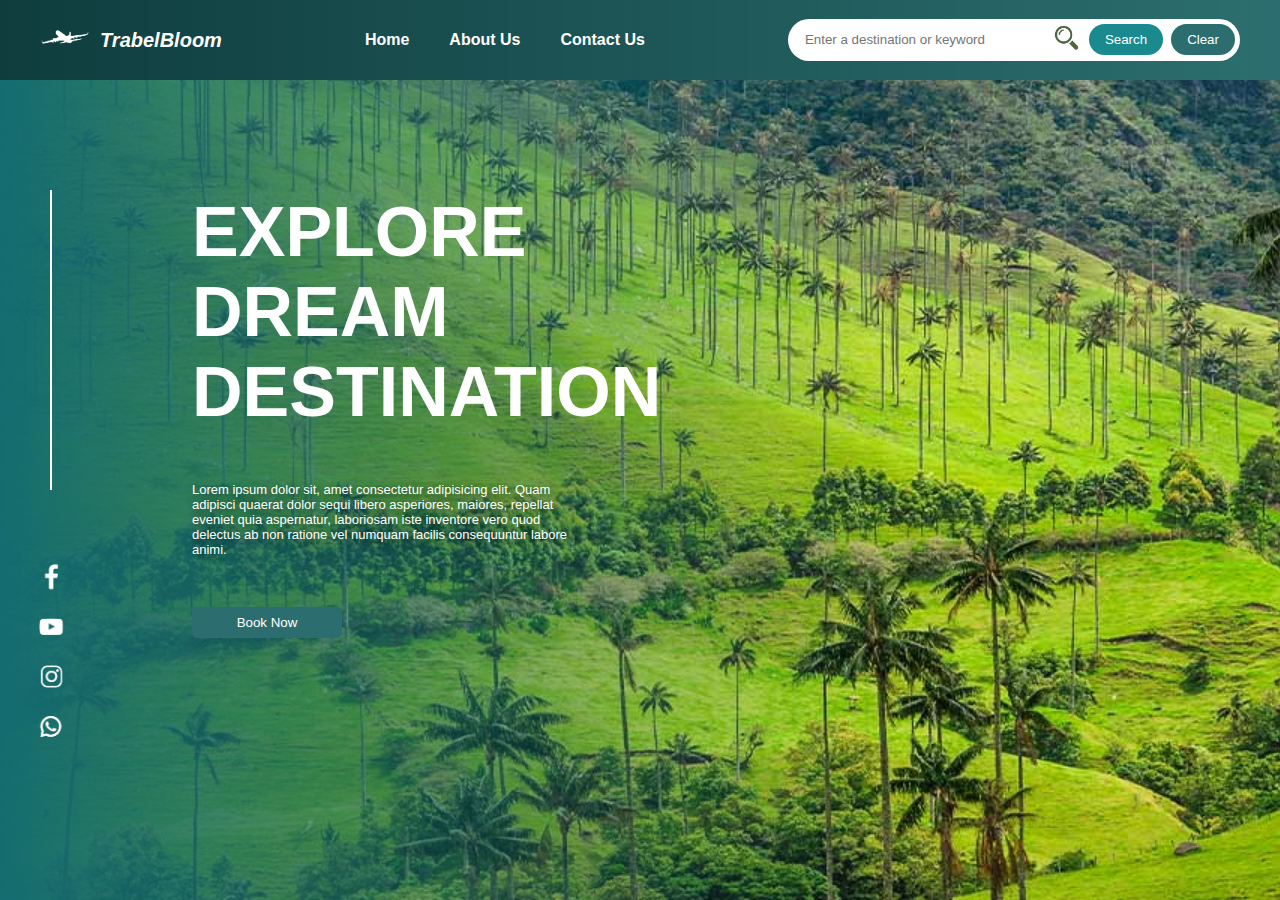
<file: index.html>
<!DOCTYPE html>
<html lang="en">
<head>
    <meta charset="UTF-8">
    <meta name="viewport" content="width=device-width, initial-scale=1.0">
    <link rel="stylesheet" href="styles.css">
    <title>Travel Recommendations</title>
</head>
<body>
    <nav>
        <div class="nav-left">
            <div class="logo-icon"><img src="./icons/airplane.png" alt="MyLogo"></div>
            <span class="logo-text">TrabelBloom</span>
        </div>
        <div class="nav-center">
            <ul>
                <li><a href="./index.html">Home</a></li>
                <li><a href="./about_us.html">About Us</a></li>
                <li><a href="./contact_us.html">Contact Us</a></li>
            </ul>
        </div>
        <div class="nav-right">
            <div class="search-box">
                <input type="text" class="search-input" id="destination-input" placeholder="Enter a destination or keyword">
                <div class="search-icon"><img src="./icons/loupe2.png" class="search-icon" width="10px" alt="Glass-logo"></div>
                <!-- <div class="search-icon"></div> -->
                <!-- <div class="search-icon"><a href="#"><img src="./loupe2.png" class="search-icon" width="10px" alt="Glass-logo"></a></div> -->
                <!-- <img src="./loupe.png" class="search-icon" width="10px" alt="Glass-logo"></a> -->
                <button id="search-btn" class="search-btn">Search</button>
                <button id="clear-btn" class="clear-btn">Clear</button>
            </div>
            <!-- <ul>
                <li><input type="text" name="" id="" placeholder="Enter a destination or keyword"></li>
                <li><a href="#"><img src="logo.png" alt="Logo de la empresa"></a></li>
                <li><button>Search</button></li>
                <li><button>Clear</button></li>
            </ul> -->
        </div>
    </nav>
    <main>
        <div class="intro">
            <h1 class="title">Explore Dream Destination</h1>
            <p class="subtitle">Lorem ipsum dolor sit, amet consectetur adipisicing elit. Quam adipisci quaerat dolor sequi libero asperiores, maiores, repellat eveniet quia aspernatur, laboriosam iste inventore vero quod delectus ab non ratione vel numquam facilis consequuntur labore animi.</p>
            <button class="book-btn">Book Now</button>
        </div>
        
        <div class="post-results" id="post-results">
            <!-- <div class="post-separator"></div> -->
            <!-- Esta abajo es una versión estática ************** -->
            <!-- <div class="post transition-post">
                <figure class="post-figure"><img class="post-img" src="./images/sydney_pic.jpeg" alt="post"></figure>
                <figcaption class="post-text">
                    <h6 class="post-title">Sydney, Australia</h6>
                    <p class="post-description">
                        Lorem ipsum dolor sit amet consectetur adipisicing elit. Aperiam, at quam eius fuga consectetur nesciunt perferendis neque dignissimos maiores fugiat?
                    </p>
                    <button class="search-btn">Visit</button>
                </figcaption>
            </div> -->
        </div>

    </main>
    <!-- Social Networks -->
    <div class="social-media">
        <div class="line"></div>
        <a href="https://www.facebook.com" target="_blank" rel="noopener noreferrer"><div class="icon facebook"></div></a>
        <a href="https://www.youtube.com" target="_blank" rel="noopener noreferrer"><div class="icon youtube"></div></a>
        <a href="https://www.instagram.com" target="_blank" rel="noopener noreferrer"><div class="icon instagram"></div></a>
        <a href="https://www.whatsapp.com" target="_blank" rel="noopener noreferrer"><div class="icon whatsapp"></div></a>
    </div>
    <!---->
    <!-- <div style="width:600px; height: 350px; border: 1px white solid;">dfdf</div> -->
    <!-- <div class="main"></div> -->
     <script src="./business_logic.js"></script>
</body>
</html>
</file>
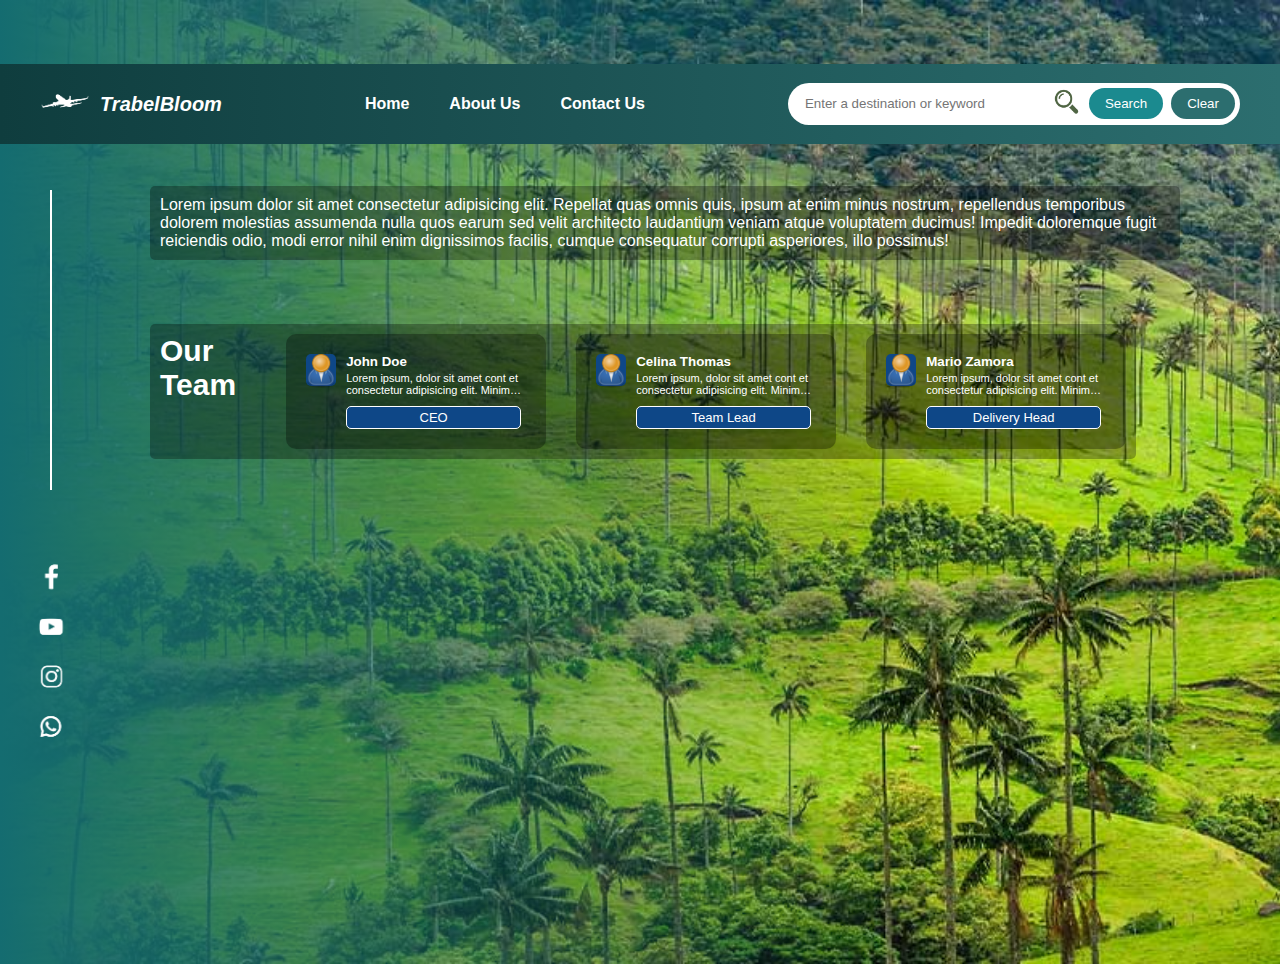
<file: about_us.html>
<!DOCTYPE html>
<html lang="en">
<head>
    <meta charset="UTF-8">
    <meta name="viewport" content="width=device-width, initial-scale=1.0">
    <link rel="stylesheet" href="styles.css">
    <title>Travel Recommendations</title>
</head>
<body>
    <nav>
        <div class="nav-left">
            <div class="logo-icon"><img src="./icons/airplane.png" alt="MyLogo"></div>
            <span class="logo-text">TrabelBloom</span>
        </div>
        <div class="nav-center">
            <ul>
                <li><a href="./index.html">Home</a></li>
                <li><a href="./about_us.html">About Us</a></li>
                <li><a href="./contact_us.html">Contact Us</a></li>
            </ul>
        </div>
        <div class="nav-right">
            <div class="search-box">
                <input type="text" class="search-input" id="destination-input" placeholder="Enter a destination or keyword">
                <div class="search-icon"><img src="./icons/loupe2.png" class="search-icon" width="10px" alt="Glass-logo"></div>
                <!-- <div class="search-icon"></div> -->
                <!-- <div class="search-icon"><a href="#"><img src="./loupe2.png" class="search-icon" width="10px" alt="Glass-logo"></a></div> -->
                <!-- <img src="./loupe.png" class="search-icon" width="10px" alt="Glass-logo"></a> -->
                <button id="search-btn" class="search-btn">Search</button>
                <button id="clear-btn" class="clear-btn">Clear</button>
            </div>
            <!-- <ul>
                <li><input type="text" name="" id="" placeholder="Enter a destination or keyword"></li>
                <li><a href="#"><img src="logo.png" alt="Logo de la empresa"></a></li>
                <li><button>Search</button></li>
                <li><button>Clear</button></li>
            </ul> -->
        </div>
    </nav>
    <main>
        <h1 class="about-us">About Us</h1>
        <section class="text-box text-section">
            <p>Lorem ipsum dolor sit amet consectetur adipisicing elit. Repellat quas omnis quis, ipsum at enim minus nostrum, repellendus temporibus dolorem molestias assumenda nulla quos earum sed velit architecto laudantium veniam atque voluptatem ducimus! Impedit doloremque fugit reiciendis odio, modi error nihil enim dignissimos facilis, cumque consequatur corrupti asperiores, illo possimus!</p>
        </section>
        <section class="text-box text-section">
            <div class="our-team">
                <h2>Our<br>Team</h2>
                <div class="row-cards">
                    <!-- Card -->
                    <div class="card">
                        <figure class="figure-card"><img src="./icons/profile.png" width="30px"></figure>
                        <div class="card-text">
                            <h6 class="name-card">John Doe</h6>
                            <p class="description-card">Lorem ipsum, dolor sit amet cont et consectetur adipisicing elit. Minima, adipisci. Lorem ipsum dolor sit, amet consectetur adipisicing elit!</p>
                            <div class="card-position">CEO</div>
                            <!-- <button class="card-btn"></button> -->
                        </div>
                    </div>
                    <!---->
                    <div class="card">
                        <figure class="figure-card"><img src="./icons/profile.png" width="30px"></figure>
                        <div class="card-text">
                            <h6 class="name-card">Celina Thomas</h6>
                            <p class="description-card">Lorem ipsum, dolor sit amet cont et consectetur adipisicing elit. Minima, adipisci. Lorem ipsum dolor sit, amet consectetur adipisicing elit!</p>
                            <div class="card-position">Team Lead</div>
                            <!-- <button class="card-btn"></button> -->
                        </div>
                    </div>
                    <div class="card">
                        <figure class="figure-card"><img src="./icons/profile.png" width="30px"></figure>
                        <div class="card-text">
                            <h6 class="name-card">Mario Zamora</h6>
                            <p class="description-card">Lorem ipsum, dolor sit amet cont et consectetur adipisicing elit. Minima, adipisci. Lorem ipsum dolor sit, amet consectetur adipisicing elit!</p>
                            <div class="card-position">Delivery Head</div>
                            <!-- <button class="card-btn"></button> -->
                        </div>
                    </div>
                </div>
            </div>
        </section>
        <!-- <div class="test">
            <div class="test2">Box 1</div>
            <div class="test2">Box 2</div>
            <div class="test2">Box 3</div>
            <div class="test2">Box 4</div>
            <div class="test2">Box 5</div>
        </div> -->
        <!-- <div class="subsection">
            <div class="cards"></div>
            <div class="cards"></div>
            <div class="cards"></div>
        </div> -->
    </main>
    <!-- Social Networks -->
    <div class="social-media">
        <div class="line"></div>
        <a href="https://www.facebook.com" target="_blank" rel="noopener noreferrer"><div class="icon facebook"></div></a>
        <a href="https://www.youtube.com" target="_blank" rel="noopener noreferrer"><div class="icon youtube"></div></a>
        <a href="https://www.instagram.com" target="_blank" rel="noopener noreferrer"><div class="icon instagram"></div></a>
        <a href="https://www.whatsapp.com" target="_blank" rel="noopener noreferrer"><div class="icon whatsapp"></div></a>
    </div>
    <!---->
    <!-- <div style="width:600px; height: 350px; border: 1px white solid;">dfdf</div> -->
    <!-- <div class="main"></div> -->
    <script src="./business_logic.js"></script>
</body>
</html>

<!-- Planear primero el layout basado en los diseños -->
<!-- Crear componentes/modulos uno a uno no dentro del código del sitio -->
</file>
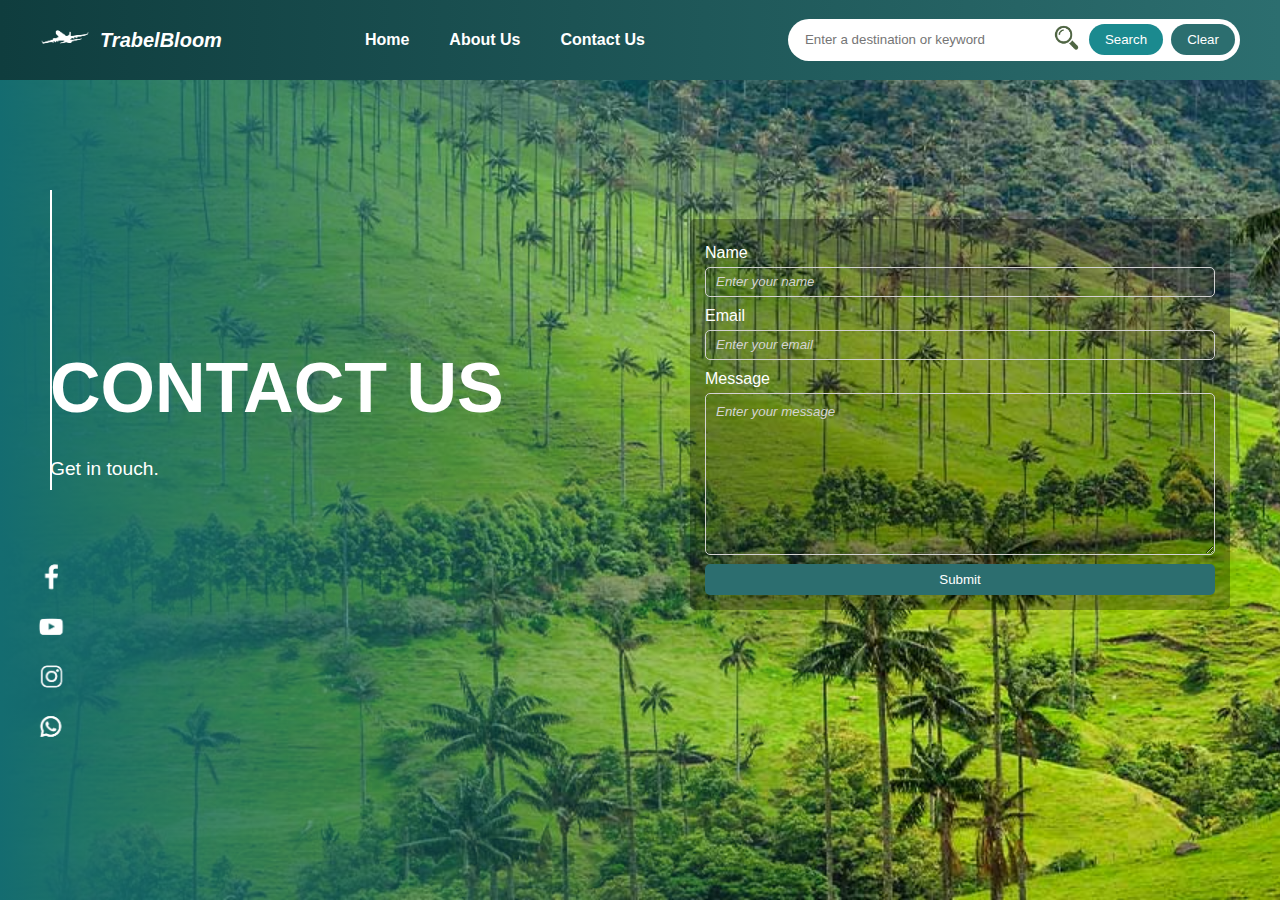
<file: contact_us.html>
<!DOCTYPE html>
<html lang="en">
<head>
    <meta charset="UTF-8">
    <meta name="viewport" content="width=device-width, initial-scale=1.0">
    <link rel="stylesheet" href="styles.css">
    <title>Travel Recommendations</title>
</head>
<body>
    <nav>
        <div class="nav-left">
            <div class="logo-icon"><img src="./icons/airplane.png" alt="MyLogo"></div>
            <span class="logo-text">TrabelBloom</span>
        </div>
        <div class="nav-center">
            <ul>
                <li><a href="./index.html">Home</a></li>
                <li><a href="./about_us.html">About Us</a></li>
                <li><a href="./contact_us.html">Contact Us</a></li>
            </ul>
        </div>
        <div class="nav-right">
            <div class="search-box">
                <input type="text" class="search-input" id="destination-input" placeholder="Enter a destination or keyword">
                <div class="search-icon"><img src="./icons/loupe2.png" class="search-icon" width="10px" alt="Glass-logo"></div>
                <!-- <div class="search-icon"></div> -->
                <!-- <div class="search-icon"><a href="#"><img src="./loupe2.png" class="search-icon" width="10px" alt="Glass-logo"></a></div> -->
                <!-- <img src="./loupe.png" class="search-icon" width="10px" alt="Glass-logo"></a> -->
                <button id="search-btn" class="search-btn">Search</button>
                <button id="clear-btn" class="clear-btn">Clear</button>
            </div>
            <!-- <ul>
                <li><input type="text" name="" id="" placeholder="Enter a destination or keyword"></li>
                <li><a href="#"><img src="logo.png" alt="Logo de la empresa"></a></li>
                <li><button>Search</button></li>
                <li><button>Clear</button></li>
            </ul> -->
        </div>
    </nav>
    <main>
        <div class="contact-section">
            <h1 class="contact-title">Contact Us</h1>
            <div class="contact-subtitle">Get in touch.</div>
        </div>
        <div class="contact-section">
            <form class="contact-form" action="" method="post">
                <label for="name" class="content-label">Name</label>
                <input type="text" class="content-input" id="name" placeholder="Enter your name"><br>
                <label for="email" class="content-label">Email</label>
                <input type="text" class="content-input" id="email" placeholder="Enter your email"><br>
                <label for="message" class="content-label">Message</label>
                <textarea id="message" class="content-input" rows="10" placeholder="Enter your message"></textarea>
                <!-- <input type="text" class="content-input" id="message" placeholder="Enter your message"><br> -->
                <button type="submit" class="submit-btn">Submit</button>
            </form>
        </div>
    </main>
     <!-- Social Networks -->
    <div class="social-media">
        <div class="line"></div>
        <a href="https://www.facebook.com" target="_blank" rel="noopener noreferrer"><div class="icon facebook"></div></a>
        <a href="https://www.youtube.com" target="_blank" rel="noopener noreferrer"><div class="icon youtube"></div></a>
        <a href="https://www.instagram.com" target="_blank" rel="noopener noreferrer"><div class="icon instagram"></div></a>
        <a href="https://www.whatsapp.com" target="_blank" rel="noopener noreferrer"><div class="icon whatsapp"></div></a>
    </div>
    <!---->
    <!-- <div style="width:600px; height: 350px; border: 1px white solid;">dfdf</div> -->
    <!-- <div class="main"></div> -->
    <script src="./business_logic.js"></script>
</body>
</html>
</file>
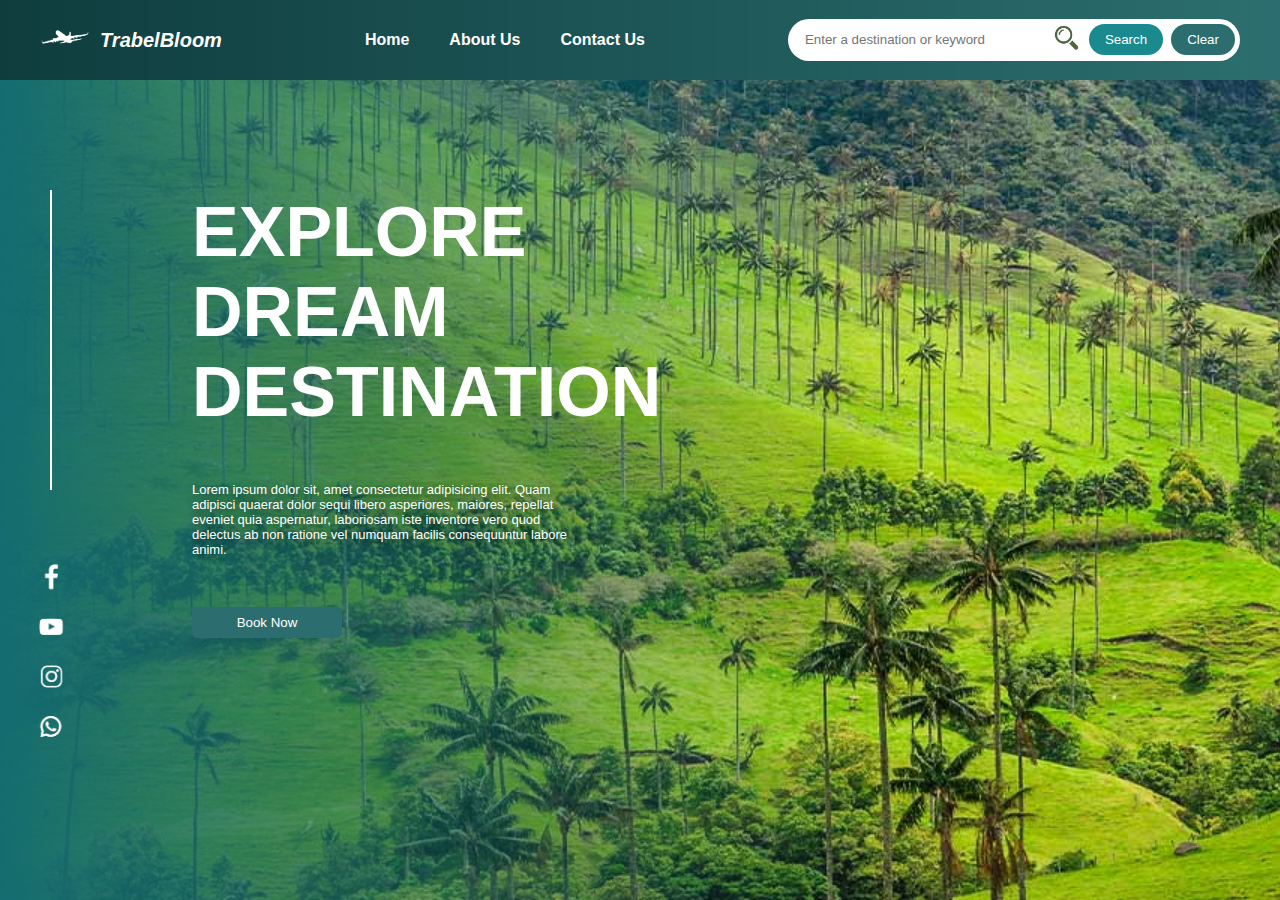
<file: travel_recommendation.html>
<!DOCTYPE html>
<html lang="en">
<head>
    <meta charset="UTF-8">
    <meta name="viewport" content="width=device-width, initial-scale=1.0">
    <link rel="stylesheet" href="styles.css">
    <title>Travel Recommendations</title>
</head>
<body>
    <nav>
        <div class="nav-left">
            <div class="logo-icon"><img src="./airplane.png" alt="MyLogo"></div>
            <span class="logo-text">TrabelBloom</span>
        </div>
        <div class="nav-center">
            <ul>
                <li><a href="./travel_recommendation.html">Home</a></li>
                <li><a href="./about_us.html">About Us</a></li>
                <li><a href="./contact_us.html">Contact Us</a></li>
            </ul>
        </div>
        <div class="nav-right">
            <div class="search-box">
                <input type="text" class="search-input" id="destination-input" placeholder="Enter a destination or keyword">
                <div class="search-icon"><img src="./loupe2.png" class="search-icon" width="10px" alt="Glass-logo"></div>
                <!-- <div class="search-icon"></div> -->
                <!-- <div class="search-icon"><a href="#"><img src="./loupe2.png" class="search-icon" width="10px" alt="Glass-logo"></a></div> -->
                <!-- <img src="./loupe.png" class="search-icon" width="10px" alt="Glass-logo"></a> -->
                <button id="search-btn" class="search-btn">Search</button>
                <button id="clear-btn" class="clear-btn">Clear</button>
            </div>
            <!-- <ul>
                <li><input type="text" name="" id="" placeholder="Enter a destination or keyword"></li>
                <li><a href="#"><img src="logo.png" alt="Logo de la empresa"></a></li>
                <li><button>Search</button></li>
                <li><button>Clear</button></li>
            </ul> -->
        </div>
    </nav>
    <main>
        <div class="intro">
            <h1 class="title">Explore Dream Destination</h1>
            <p class="subtitle">Lorem ipsum dolor sit, amet consectetur adipisicing elit. Quam adipisci quaerat dolor sequi libero asperiores, maiores, repellat eveniet quia aspernatur, laboriosam iste inventore vero quod delectus ab non ratione vel numquam facilis consequuntur labore animi.</p>
            <button class="book-btn">Book Now</button>
        </div>
        
        <div class="post-results" id="post-results">
            <!-- <div class="post-separator"></div> -->
            <!-- Esta abajo es una versión estática ************** -->
            <!-- <div class="post transition-post">
                <figure class="post-figure"><img class="post-img" src="./images/sydney_pic.jpeg" alt="post"></figure>
                <figcaption class="post-text">
                    <h6 class="post-title">Sydney, Australia</h6>
                    <p class="post-description">
                        Lorem ipsum dolor sit amet consectetur adipisicing elit. Aperiam, at quam eius fuga consectetur nesciunt perferendis neque dignissimos maiores fugiat?
                    </p>
                    <button class="search-btn">Visit</button>
                </figcaption>
            </div> -->
        </div>

        <div class="social-media">
            <div class="line"></div>
            <a href="https://www.facebook.com" target="_blank" rel="noopener noreferrer"><div class="icon facebook"></div></a>
            <a href="https://www.youtube.com" target="_blank" rel="noopener noreferrer"><div class="icon youtube"></div></a>
            <a href="https://www.instagram.com" target="_blank" rel="noopener noreferrer"><div class="icon instagram"></div></a>
            <a href="https://www.whatsapp.com" target="_blank" rel="noopener noreferrer"><div class="icon whatsapp"></div></a>
        </div>
        <!-- <div style="width:600px; height: 350px; border: 1px white solid;">dfdf</div> -->
    </main>
    <!-- <div class="main"></div> -->
     <script src="./business_logic.js"></script>
</body>
</html>
</file>
<file: styles.css>
* {
    margin: 0;
    padding: 0;
    box-sizing: border-box;
    /* border: 1px black solid; */
}

body {
    font-family: Arrial, sans-serif;
    /* background: url("./satento.jpg") center/cover no-repeat fixed; */
    /* background-color: #f4f4f4; */
    /* margin: 20px; */
    height: 100vh;
    background: 
        linear-gradient(to right, #146c70 0%, rgba(20,108, 12, 0) 70%), 
        url("./satento.jpg");
    /* background-image: url("./satento.jpg"); */
    background-size: cover;
    /* background-position: center; */
    background-repeat: no-repeat;
    /* position: relative; */
    color: white;
}

/* Basic CSS for the navigation bar */
nav {
    display: flex;
    position: fixed;
    width: 100%;
    justify-content: space-between;
    align-items: center;
    padding: 12px 40px;
    background: linear-gradient(90deg, #0f3d3e, #2c6e6f);
}


/* Left Section */
.nav-left{
    display: flex;
    align-items: center;
    gap: 10px;
}

.logo-icon {
    font-size: 22px;
}

.logo-icon img {
    width: 50px;
}

.logo-text { /* nav span */
    font-size: 20px;
    font-weight: bold;
    font-style: italic;
}

/* Center Section */
.nav-center ul {
    list-style: none;
    display: flex;
    gap: 40px;
}

.nav-center ul li a { /*nav a (or) nav div ul li a : Es el original pero redundante */
    text-decoration: none;
    color: white;
    font-weight: bold;
    transition: opacity 0.3s ease;
}

.nav-center ul li a:hover { /*nav li a:hover*/
    opacity: 0.7;
}


/* Right Section */
.nav-right { /*nav .nav-right*/
    display: flex;
    align-items: center;
    /* border: solid black 1px; */
    /* border-radius: 20px; */
}

.search-box {
    display: flex;
    align-items: center;
    background-color: white;
    border-radius: 25px;
    padding: 5px;
    gap: 8px;
}

.search-input { /* nav input  */
    border: none;
    border-radius: 20px;
    outline: none;
    padding: 8px 12px;
    width: 250px;
}

.search-icon {
    width: 30px;
    /* background-color: #2c6e6f; */
    /* background-image: url("./loupe.png"); */
    /* -webkit-mask: url("./loupe.png") no-repeat center; */
    /* mask: url("./loupe.png") no-repeat center; */
    /* -webkit-mask-size: contain; */
    /* mask-size: contain; */
    /* background-size: contain; */
    /* background-repeat: no-repeat; */
    /* background-position: center; */
}

.search-btn, .clear-btn, .book-btn, .submit-btn { /* button */
    padding: 8px 16px;
    border: none;
    border-radius: 20px;
    cursor: pointer;
    font-weight: 500;
    transition: 0.3s ease;
    /* margin-left: 20px; */
    /* margin-top: 20px; */
    color: white;
}

.search-btn {
    /* background-color: #2c6e6f; */
    background-color: #1b8a8f;
}

.submit-btn {
    margin-top: 5px;
    width: 100%;
    border-radius: 5px; /* Se superpone a la instruccion arriba */
}

.search-btn:hover {
    background-color: #146c70;
}

.clear-btn, .book-btn, .submit-btn {
    background-color: #2c6e6f;
}

.clear-btn:hover, .book-btn:hover, .submit-btn:hover { /* button:hover */
    background-color: #1e4e4f;
}

main {
    /* border: 2px fuchsia solid; */
    /* height: 100vh; */
    /* Imagen + Degradado */
    /* background:  */
            /* linear-gradient(to right, #146c70 0%, rgba(221, 23, 23, 0) 40%),
            url("./satento.jpg"); */
        /* linear-gradient(to right, #146c70 0%, rgba(20,108, 12, 0) 70%),  */
        /* url("./satento.jpg"); */
    /* background-size: cover; */
    /* background-position: center; */
    /* background-repeat: no-repeat; */
    /* position: relative; */
            /* background: url("./satento.jpg"); */
            /* background-image: url("./satento.jpg"); */
            /* background-size: contain; */
            /* width: 100%; */
  /* display: flex; */
            /* align-items: center; */
            /* padding-left: 60px; */
}

/* .title {
    color: white;
    float: ;
} */

.intro {
    /* border: 1px solid white; */
    float: left;
    margin: 15% 15%;
    max-width: 500px;
    /* background-color: white; */
}

.title {
    /* border: 1px solid white; */
    margin-left: 0;
    font-size: 70px;
    text-transform: uppercase;
}

.subtitle {
    margin-top: 50px;
    font-size: small;
    font-weight: lighter;
    max-width: 400px;
    text-shadow: 2px 2px 8px rgba(0, 0, 0, 0.6);
}

.book-btn {
    margin-top: 50px;
    width: 150px;
    border-radius: 5px;
}











/* Posts */


.post-results {
    /* border: 1px solid black; */
    position: fixed;
    max-width: 600px;
    right: 5%;
    margin-top: 100px; /* Esto se pone ya que se quito el separador */
}

/* .post-separator {
    border: 1px solid black;
    max-width:inherit;
    height: 30px;
    border-radius: 5px;
    margin-top: 110px;
    margin-bottom: 15px;
    background-color: #2c6e6f;
    } */
    
@keyframes slideIn {
    to {
    transform: translateX(0);
    opacity: 1;
    }
}

.post {
    /* border: 1px solid black; */
    max-width: 600px;
    height: 470px;
    border-radius: 15px;
    overflow: hidden;
    box-shadow: 0 5px 30px rgba(0,0,0,1.0);
    margin-bottom: 20px;
}

.transition-post {
    transform: translateX(100%);
    opacity: 0;
    animation: slideIn 0.8s ease-out forwards;
}

.box2 {
    animation-delay: 0.6s;
}    

.post-figure {
    /* border: 1px solid fuchsia; */
    height: 350px;
    margin: 0;
    align-content: center;
    /* align-items: center; */
    text-align: center;
}
        
.post-img {
    height: 100%;
    /* height: inherit; */
    width: 100%;
    /* overflow: hidden; */
}

.post-text {
    /* border: 1px solid blue; */
    padding: 10px;
    /* padding-left: 10px; */
    font-family: Arial, Helvetica, sans-serif;
    background-color: white;
}
        
.post-title {
    /* border: 1px solid red; */
    font-size: larger;
    margin: 0;
    margin-bottom: 5px;
    /* font-style: italic; */
    font-weight: normal;
    color: black;
}

.post-description {
    /* border: 1px solid green; */
    margin: 0;
    margin-bottom: 10px;
    color: gray;
}












/* SECTION: About Us */

.about-us {
    /* border: 2px black solid; */
    font-size: 50px;
    margin: 5% 150px;
    /* margin: 5% 15%; */
    text-transform: uppercase;
}

.text-section {
    /* border: 2px black solid; */
    max-width: 1200px;
    margin: 5% 100px 5% 150px;
    /* margin-bottom: 5%; */
    /* margin-left: 150px; */
    /* margin: 0% 150px; */
}

.text-box {
    width: fit-content;
    /* border: 2px white solid; */
    padding: 10px;
    background-color: rgba(0, 0, 0, 0.3); /* negro con 60% opacidad */
    border-radius: 5px;
}

/* section p {} */

/* section button { */
/* } */

.icon {
  width: 50px;              /* puedes ajustar tamaño */
  height: 50px;
  background-image: url("social_media.png");
  background-size: 300% 300%; /* importante */
  background-repeat: no-repeat;
}

.social-media {
    position: fixed;
    left: 20px;
    top: 130px;
    /* top: 500px; */
    /* display: flex; */
    /* align-items: center; */
}

.line {
    position: relative;
    /* align-items: center; */
    /* text-align: center; */
    left: 30px;
    width: 2px;
    height: 300px;
    background: white;
    margin: 60px 0px;
}

/* FILA 1 */
.facebook  { background-position: 0% 0%; }
.youtube   { background-position: 45% 0%; }
.instagram { background-position: 0% 45%; }
.whatsapp  { background-position: 90% 45%; }

.our-team {
    /* border: 1px solid white; */
    display: flex;
}

h2 {
    /* border: 2px white solid; */
    font-size: 30px;
    /* font-weight: bolder; */
    margin-right: 50px;
    text-transform: capitalize;
}

.row-cards {
    /* border: 1px solid fuchsia; */
    display: flex;
    gap: 30px;
    /* justify-content: center;  centra horizontal */

    /* margin: 0; */
    /* .... */
    /* display: grid; */
    /* grid-template-columns: repeat(3, 1fr); */
    /* gap: 20px; */
}


/* ****Cards**** */

.card {
    /* border: solid 1px black; */
    display: flex;
    /* flex: 1; */
    /* display: inline; */
    width: 260px;
    padding: 20px;
    background-color: rgba(0, 0, 0, 0.3);
    border-radius: 10px;
}

figure {
    /* display: ; */
    /* border: solid 1px black; */
    margin-right: 10px;
    /* width: 10px; */
    background-color: rgb(14, 71, 135);
    height: 32px;
    border-radius: 5px;
}

.card-text {
    /* border: solid 1px black; */
}

.name-card{
    /* border: solid 1px black; */
    font-size: smaller;
    margin-bottom: 3px;
}

.description-card { 
    /* border: solid 1px black; */
    font-weight: lighter;
    font-size: 11px;
    width: 175px;               /* obligatorio */
    display: -webkit-box;
    -webkit-line-clamp: 2;      /* número de líneas */
    -webkit-box-orient: vertical;
    overflow: hidden;           /* oculta exceso */
    /* white-space:nowrap;   evita salto de línea */
    /* text-overflow: ellipsis; agrega ... */
}


.card-position {
    border: solid white 1px;
    margin-top: 10px;
    padding: 3px;
    font-size: small;
    background-color: rgb(14, 71, 135);
    text-align: center;
    font-weight: lighter;
    /* width: 200px; */
    border-radius: 5px;
}


/* ----------------------- */
/* Contact Page */

.contact-section {
    /* display: flex; */
    /* border: 1px solid fuchsia; */
    float: left;
    width: 50%;
    height: 92vh; /* Este es el 100% en alturna. No estoy muy seguro por qué*/
    margin-top: 0;
    align-content: center;
    /* align-items: center; */
    padding: 50px;
}

.contact-title {
    /* border: 1px solid white; */
    /* margin-left: 0; */
    font-size: 70px;
    text-transform: uppercase;
    padding-bottom: 30px;
    /* margin-botton: 30px; */
}

.contact-subtitle {
    /* border: 1px solid white; */
    font-size: larger;
    font-weight: lighter;

    /* height: 50vh; */
}

.contact-form {
    /* border: 1px solid fuchsia; */
    background-color: rgba(0, 0, 0, 0.3); /* negro con 60% opacidad */
    border-radius: 5px;
    padding: 15px;
    max-width: 600px;
    /* height: 100vh; */
}

.content-label {
    /* border: 1px solid white; */
    display:block;
    padding-bottom: 5px;
    margin-top: 10px;
}

.content-input {
    background-color: rgba(0, 0, 0, 0); /* negro con 60% opacidad */
    border: 1px lightgray solid;
    border-radius: 5px;
    width: 100%;
    min-height: 30px;   
    padding: 5px;
    color: white;
}

.content-input::placeholder {
  color: lightgray;
  /* font-size: 14px; */
  font-family: Arial, sans-serif;
  font-weight: lighter;
  font-style: italic;
  padding: 5px;
}
</file>
